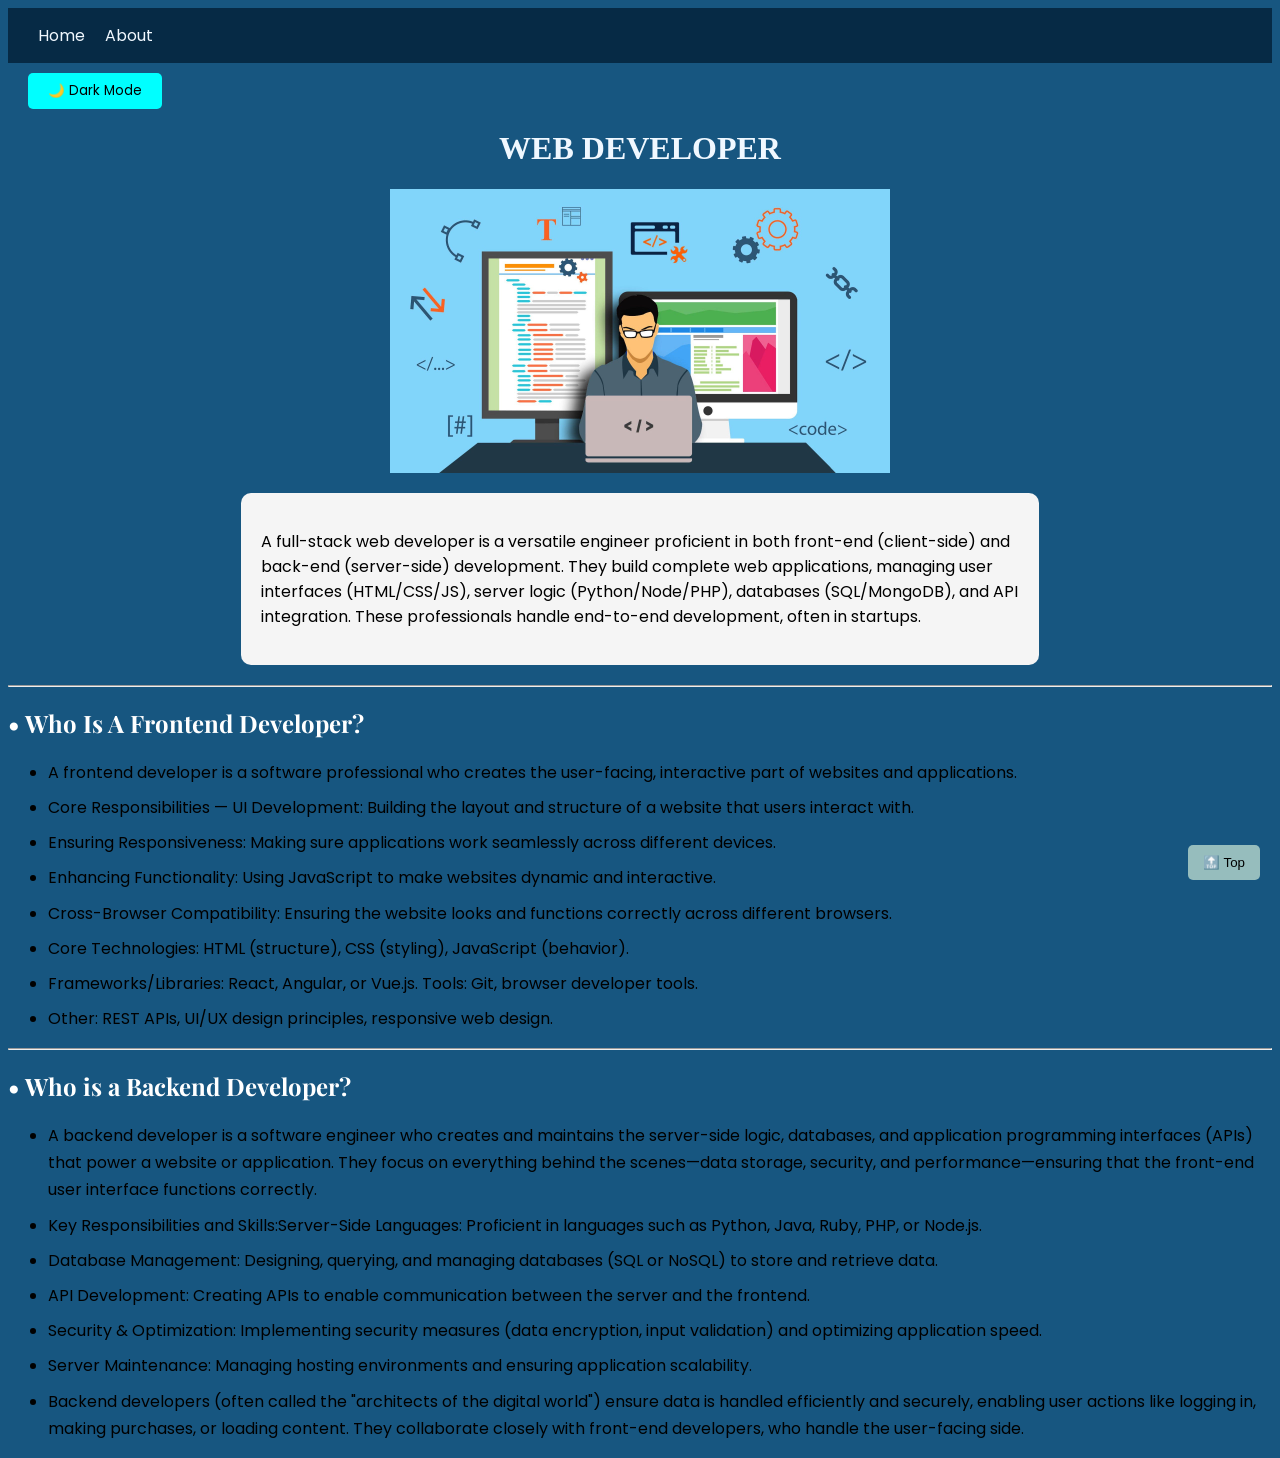
<file: index.html>
<!DOCTYPE html>
<html lang="en">
<head>
    <meta charset="UTF-8">
    <meta name="viewport" content="width=device-width, initial-scale=1.0">
    <title>Who is a Web Developer</title>
    <meta name="description" content="A web developer builds and maintains websites. Learn what frontend, backend, and full-stack developers do and how to become one.">
    <link rel="stylesheet" href="style.css">
    <link href="https://fonts.googleapis.com/css2?family=Playfair+Display&display=swap" rel="stylesheet">
  <link href="https://fonts.googleapis.com/css2?family=Poppins&display=swap" rel="stylesheet">
</head>


<body>
    <nav class="navbar">
    <a href="index.html">Home</a>
    <a href="aboutme.html">About</a>
</nav>
    <button class="toggle-btn" onclick="toggleMode()">🌙 Dark Mode</button>
    <h1 class= "main-heading">
        WEB DEVELOPER
    </h1>
    <img src="Image.jpg" alt="Web DEVELOPER" class="hero-image">

<div class="intro-box">

    <p  class="section-text">
        A full-stack web developer is a versatile engineer proficient in both front-end (client-side) and back-end (server-side) development.
        They build complete web applications, managing user interfaces (HTML/CSS/JS), server logic (Python/Node/PHP), databases (SQL/MongoDB), and API integration.
        These professionals handle end-to-end development, often in startups.

    </p> 

</div>
<hr>

    <h2 class="section-heading"> 
         &bull; Who Is A Frontend Developer?
    </h2>


    <ul class="section-text">
        
        
    <li>A frontend developer is a software professional who creates the user-facing, 
    interactive part of websites and applications.</li>

    <li>Core Responsibilities — UI Development: Building the layout and structure 
    of a website that users interact with.</li>
    
<li>Ensuring Responsiveness: Making sure applications work seamlessly across 
    different devices.</li>

    <li>Enhancing Functionality: Using JavaScript to make websites dynamic 
    and interactive.</li>

    <li>Cross-Browser Compatibility: Ensuring the website looks and functions 
    correctly across different browsers.</li>

    <li>Core Technologies: HTML (structure), CSS (styling), JavaScript (behavior).</li>

    <li>Frameworks/Libraries: React, Angular, or Vue.js. Tools: Git, 
    browser developer tools.</li>

    <li>Other: REST APIs, UI/UX design principles, responsive web design.</li>
    

    </ul>
    
<hr>


    <h2 class="section-heading">

        &bull; Who is a Backend Developer?

    </h2>

    <ul class="section-text">
          <li>  A backend developer is a software engineer who creates and maintains the server-side logic, databases, and application programming interfaces (APIs) that power a website or application. They focus on everything behind the scenes—data storage, security, and performance—ensuring that the front-end user interface functions correctly. </li>
         <li>Key Responsibilities and Skills:Server-Side Languages: Proficient in languages such as Python, Java, Ruby, PHP, or Node.js.</li>
         <li>Database Management: Designing, querying, and managing databases (SQL or NoSQL) to store and retrieve data.</li> 
         <li>API Development: Creating APIs to enable communication between the server and the frontend.</li>
         <li>Security & Optimization: Implementing security measures (data encryption, input validation) and optimizing application speed.</li>
         <li>Server Maintenance: Managing hosting environments and ensuring application scalability.</li>
         <li>Backend developers (often called the "architects of the digital world") ensure data is handled efficiently and securely, enabling user actions like logging in, making purchases, or loading content. They collaborate closely with front-end developers, who handle the user-facing side.</li>
   </ul>

   
   <button class="top-btn" onclick="goToTop()">🔝 Top</button>
   <script src="script.js"></script>
</body>
</html>
</file>
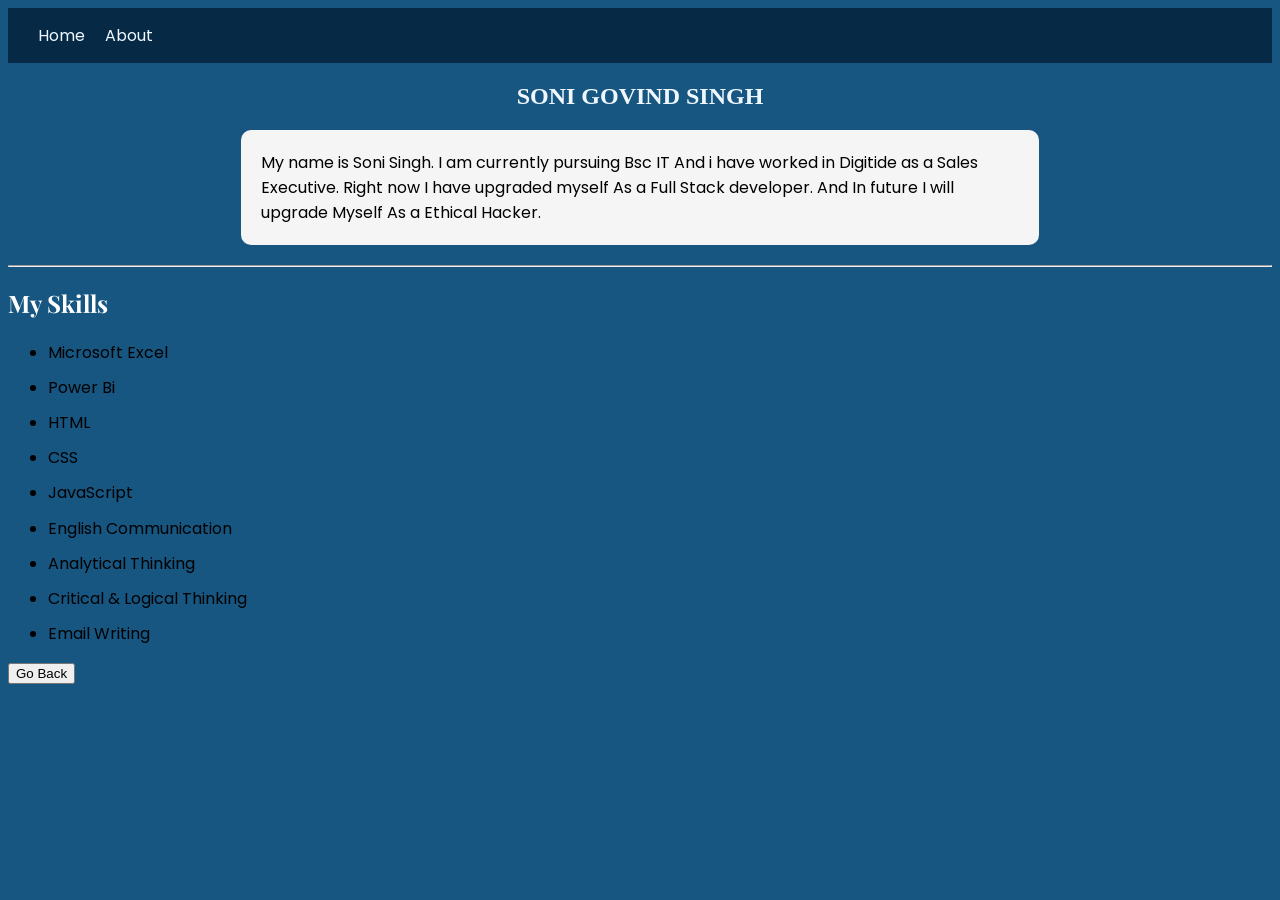
<file: aboutme.html>
<!DOCTYPE html>
<html lang="en">
<head>
    <meta charset="UTF-8">
    <meta name="viewport" content="width=device-width, initial-scale=1.0">
    <title>About Me</title>
     <link rel="stylesheet" href="style.css">
    <link href="https://fonts.googleapis.com/css2?family=Playfair+Display&display=swap" rel="stylesheet">
  <link href="https://fonts.googleapis.com/css2?family=Poppins&display=swap" rel="stylesheet">
    
</head>
<body>
    <nav class="navbar">
    <a href="index.html">Home</a>
    <a href="aboutme.html">About</a>
</nav>

    <h2 class="main-heading">
        SONI GOVIND SINGH
    </h2>

    <p class="intro-box">
        My name is Soni Singh. 
        I am currently pursuing Bsc IT And i have worked in Digitide as a Sales Executive.
        Right now I have upgraded myself As a Full Stack developer. 
        And In future I will upgrade Myself As a Ethical Hacker.
   </p>
   <hr>
   <h2 class="section-heading">
    My Skills
   </h2>

   <ul class="section-text">
    <li> Microsoft Excel</li>
    <li> Power Bi</li>
    <li> HTML </li>
    <li> CSS </li>
    <li> JavaScript </li>
    <li> English Communication </li>
    <li> Analytical Thinking</li>
    <li> Critical & Logical Thinking </li>
    <li> Email Writing </li>


   </ul>
 <button onclick="window.location.href='index.html'">Go Back</button>    
</body>
</html>
</file>
<file: style.css>
/* Poore screen ke bich mein laane ke liye (Optional) */
body{
    background-color: rgb(23, 86, 128);
}

.main-heading{
    text-align: center;
    color: aliceblue;
}

.hero-image{
     width: 500px;
     display: block;
     margin: 0 auto;
     aspect-ratio: 1.76;

}

.intro-box{
    background-color: whitesmoke;
    padding: 20px;
    border-radius: 10px;
    margin: 20px auto;
    width: 60%;
    font-family:'Poppins',sans-serif;

}

.section-heading{

    color: white;
    font-family: 'Playfair Display',serif;
}

.section-text{

    color: black;
    font-family: 'Poppins',sans-serif;
}

.top-btn {
    position: fixed;
    bottom: 20px;
    right: 20px;
    padding: 10px 15px;
    cursor: pointer;
    background: rgb(150, 189, 189);
    border: none;
    border-radius: 5px;
}

.toggle-btn {
    display: block;
    margin:10px auto 10px 20px;  /* left side */
    padding: 8px 20px;
    cursor: pointer;
    background: aqua;
    border: none;
    border-radius: 5px;
    font-family: 'Poppins', sans-serif;
}

body.dark {
    background-color: #1c1e26;
}

body.dark .section-text {
    color: aliceblue;
}

body.dark .section-heading {
    color: white;
}

body.dark .intro-box {
    background-color: #2b2b3e;
    color: white;
}

body.dark .main-heading {
    color: aliceblue;
}

.section-text li {
    margin-bottom: 8px;
    line-height: 1.7;
}

.navbar {
    background-color: #062a45;
    padding: 15px 30px;
    display: flex;
    gap: 20px;
}

.navbar a {
    color: aliceblue;
    text-decoration: none;
    font-family: 'Poppins', sans-serif;
    font-size: 16px;
}

.navbar a:hover {
    color: aqua;
}
</file>
